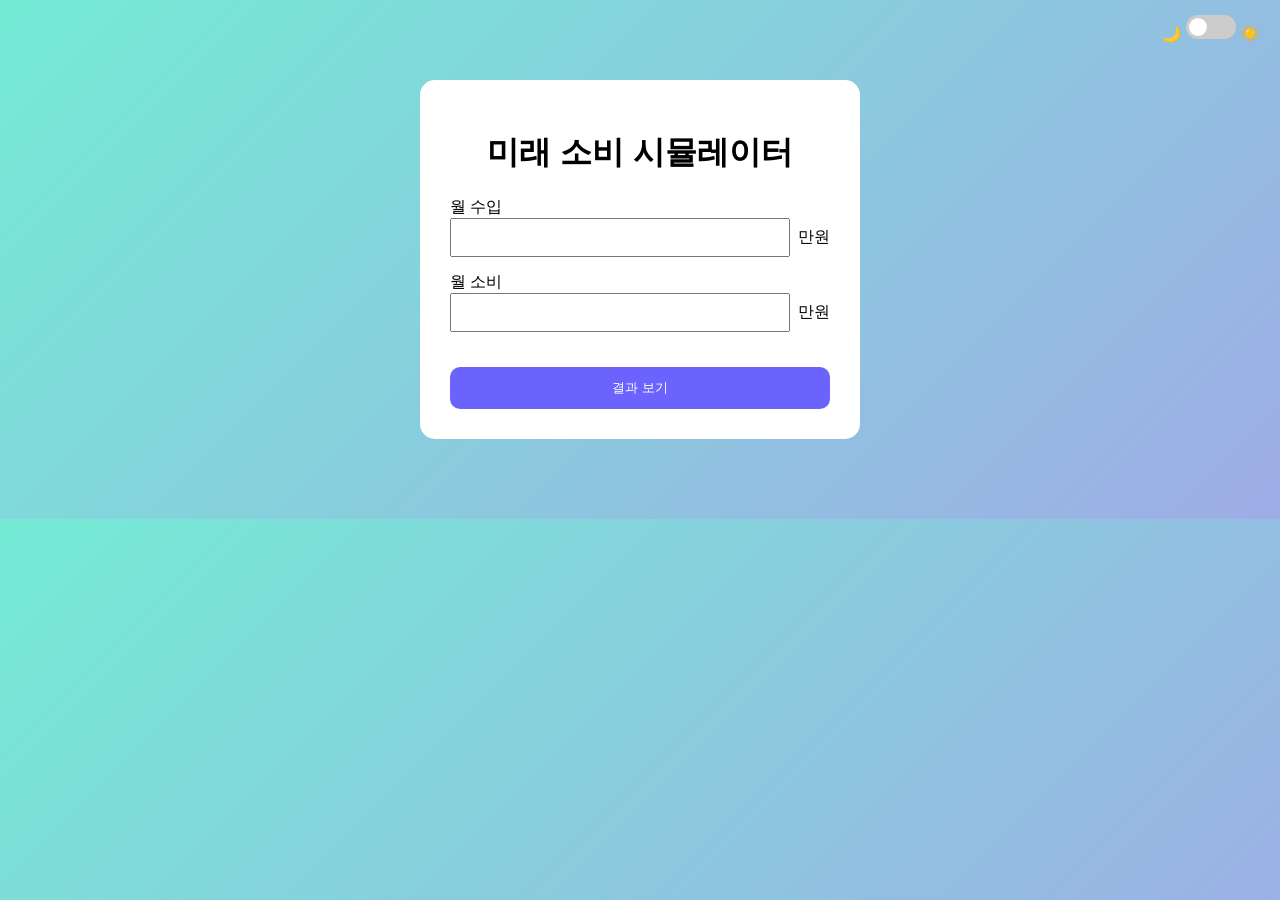
<file: index.html>
<!DOCTYPE html>
<html lang="ko">
<head>
  <meta charset="UTF-8">
  <title>미래 소비 시뮬레이터</title>
  <link rel="stylesheet" href="style.css">
</head>
<body>

  <!-- 다크모드 토글 -->
  <div class="theme-toggle">
    🌙 <label class="switch">
      <input type="checkbox" id="themeToggle">
      <span class="slider"></span>
    </label> ☀️
  </div>

  <div class="container">
    <h1>미래 소비 시뮬레이터</h1>

    <div class="input-group">
      <label>월 수입</label>
      <div class="input-row">
        <input type="number" id="income" step="10">
        <span>만원</span>
      </div>
    </div>

    <div class="input-group">
      <label>월 소비</label>
      <div class="input-row">
        <input type="number" id="expense" step="10">
        <span>만원</span>
      </div>
    </div>

    <button onclick="goResult()">결과 보기</button>
  </div>

  <script src="script.js"></script>
</body>
</html>
</file>
<file: style.css>
body {
  margin: 0;
  font-family: Arial, sans-serif;
  transition: 0.3s;
  background: linear-gradient(135deg, #74ebd5, #9face6);
}

/* 다크모드 */
body.dark {
  background: #121212;
  color: white;
}

body.dark .container {
  background: #1e1e1e;
}

body.dark .card {
  background: #2a2a2a;
}

/* 토글 위치 */
.theme-toggle {
  position: absolute;
  top: 15px;
  right: 20px;
}

/* 스위치 */
.switch {
  position: relative;
  display: inline-block;
  width: 50px;
  height: 24px;
}

.switch input { display: none; }

.slider {
  position: absolute;
  cursor: pointer;
  background: #ccc;
  border-radius: 24px;
  width: 100%;
  height: 100%;
}

.slider:before {
  content: "";
  position: absolute;
  width: 18px;
  height: 18px;
  left: 3px;
  top: 3px;
  background: white;
  border-radius: 50%;
  transition: 0.3s;
}

input:checked + .slider {
  background: #6c63ff;
}

input:checked + .slider:before {
  transform: translateX(26px);
}

/* 기존 스타일 */
.container {
  margin: 80px auto;
  padding: 30px;
  border-radius: 15px;
  width: 380px;
  background: white;
  text-align: center;
}

.input-group {
  margin: 15px 0;
  text-align: left;
}

.input-row {
  display: flex;
  align-items: center;
}

.input-row input {
  flex: 1;
  padding: 10px;
}

.input-row span {
  margin-left: 8px;
}

button {
  width: 100%;
  padding: 12px;
  margin-top: 20px;
  background: #6c63ff;
  color: white;
  border: none;
  border-radius: 10px;
}

.card {
  margin-top: 15px;
  padding: 15px;
  border-radius: 10px;
  background: #f1f3f5;
  text-align: left;
  transition: 0.2s;
}

.card:hover {
  transform: translateY(-3px);
}
</file>
